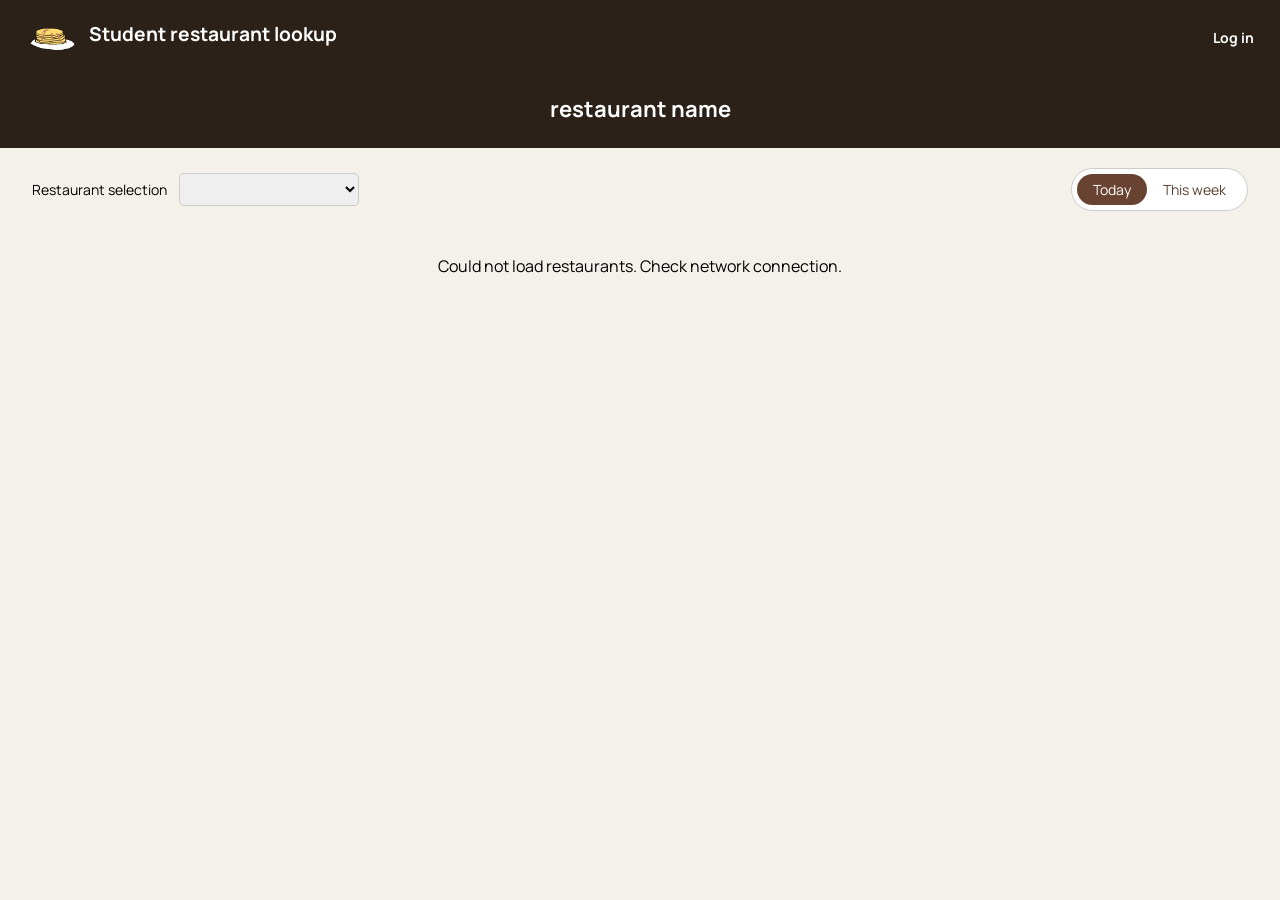
<file: index.html>
<!doctype html>
<html lang="en">
  <head>
    <meta charset="UTF-8" />
    <meta http-equiv="X-UA-Compatible" content="IE=edge" />
    <meta name="viewport" content="width=device-width, initial-scale=1.0" />
    <title>Student restaurant lookup</title>
    <meta
      name="description"
      content="Find student restaurant menus across Finland."
    />
    <link
      href="https://fonts.googleapis.com/css2?family=Manrope:wght@400;500;600;700&display=swap"
      rel="stylesheet"
    />
    <link rel="stylesheet" href="css/main.css" />
    <script type="module" src="js/main.js"></script>
    <script type="module" src="js/auth.js"></script>
    <link rel="icon" href="images/cool_pancake_tp.png" />
  </head>

  <body>
    <div class="container">
      <header>
        <div class="logo">
          <img src="images/cool_pancake_tp.png" alt="pancake logo" />
          <h1>Student restaurant lookup</h1>
        </div>
        <div class="user-area">
          <span id="user-info"></span>
          <a href="login.html" id="login-link">Log in</a>
          <button type="button" id="logout-btn" hidden>Log out</button>
        </div>
      </header>

      <section class="restaurant-info">
        <h2 id="restaurant-name">restaurant name</h2>
      </section>

      <div class="menu-controls">
        <label for="restaurant-select">Restaurant selection</label>
        <select id="restaurant-select"></select>

        <div class="menu-toggle">
          <button type="button" id="today-btn" class="active">Today</button>
          <button type="button" id="week-btn">This week</button>
        </div>
      </div>

      <div class="products" id="menu"></div>
    </div>
  </body>
</html>
</file>
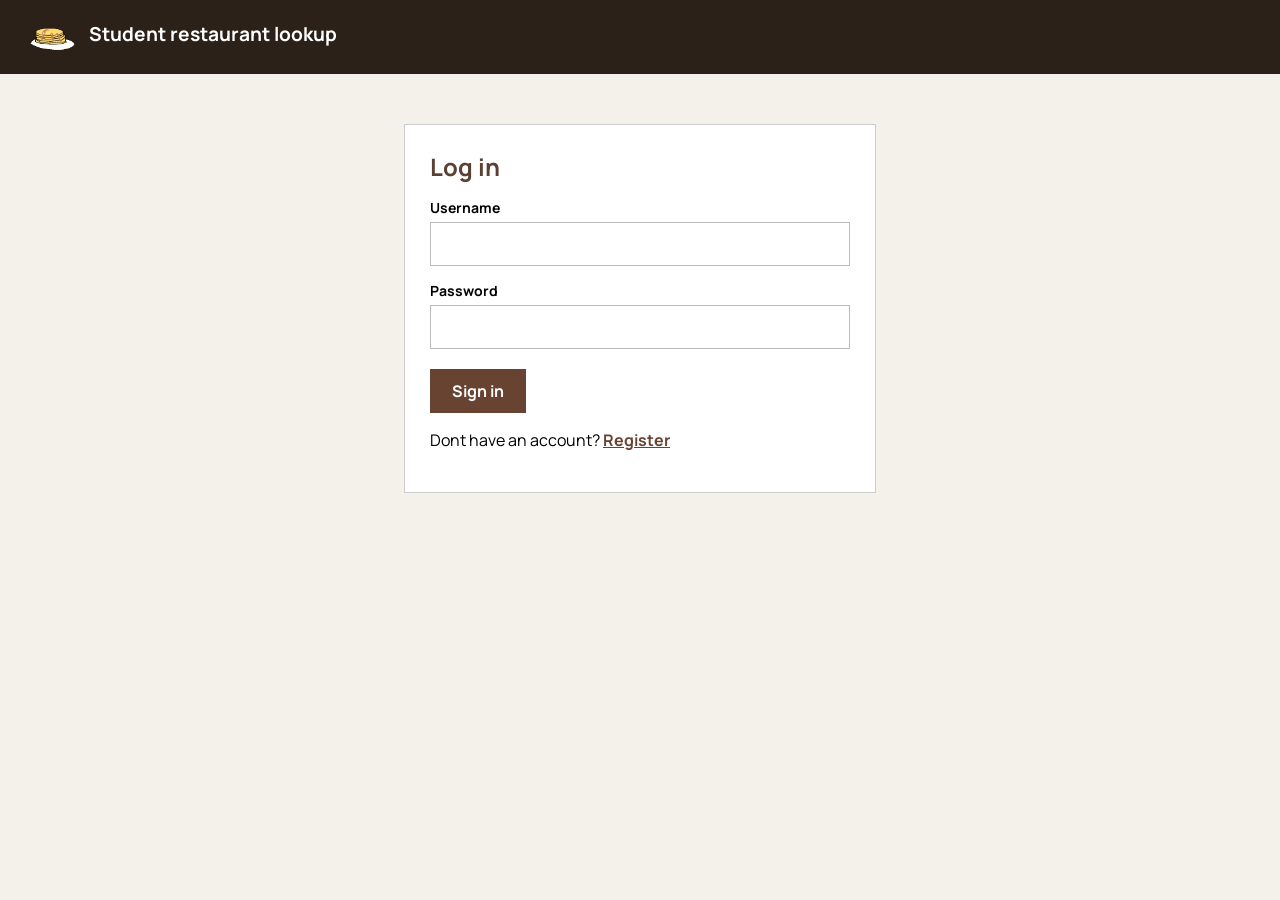
<file: login.html>
<!doctype html>
<html lang="en">
  <head>
    <meta charset="UTF-8" />
    <meta name="viewport" content="width=device-width, initial-scale=1.0" />
    <title>Log in Student restaurant lookup</title>
    <meta name="description" content="Log in to Student restaurant lookup." />
    <link
      href="https://fonts.googleapis.com/css2?family=Manrope:wght@400;500;600;700&display=swap"
      rel="stylesheet"
    />
    <link rel="stylesheet" href="css/main.css" />
    <script type="module" src="js/login.js"></script>
    <link rel="icon" href="images/cool_pancake_tp.png" />
  </head>

  <body>
    <div class="container">
      <header>
        <a href="index.html" class="logo">
          <img src="images/cool_pancake_tp.png" alt="pancake logo" />
          <h1>Student restaurant lookup</h1>
        </a>
      </header>

      <main class="auth-page">
        <h2>Log in</h2>
        <form id="login-form">
          <label for="username">Username</label>
          <input id="username" type="text" />
          <label for="password">Password</label>
          <input id="password" type="password" />
          <button type="submit">Sign in</button>
          <p id="message"></p>
          <p>Dont have an account? <a href="register.html">Register</a></p>
        </form>
      </main>
    </div>
  </body>
</html>
</file>
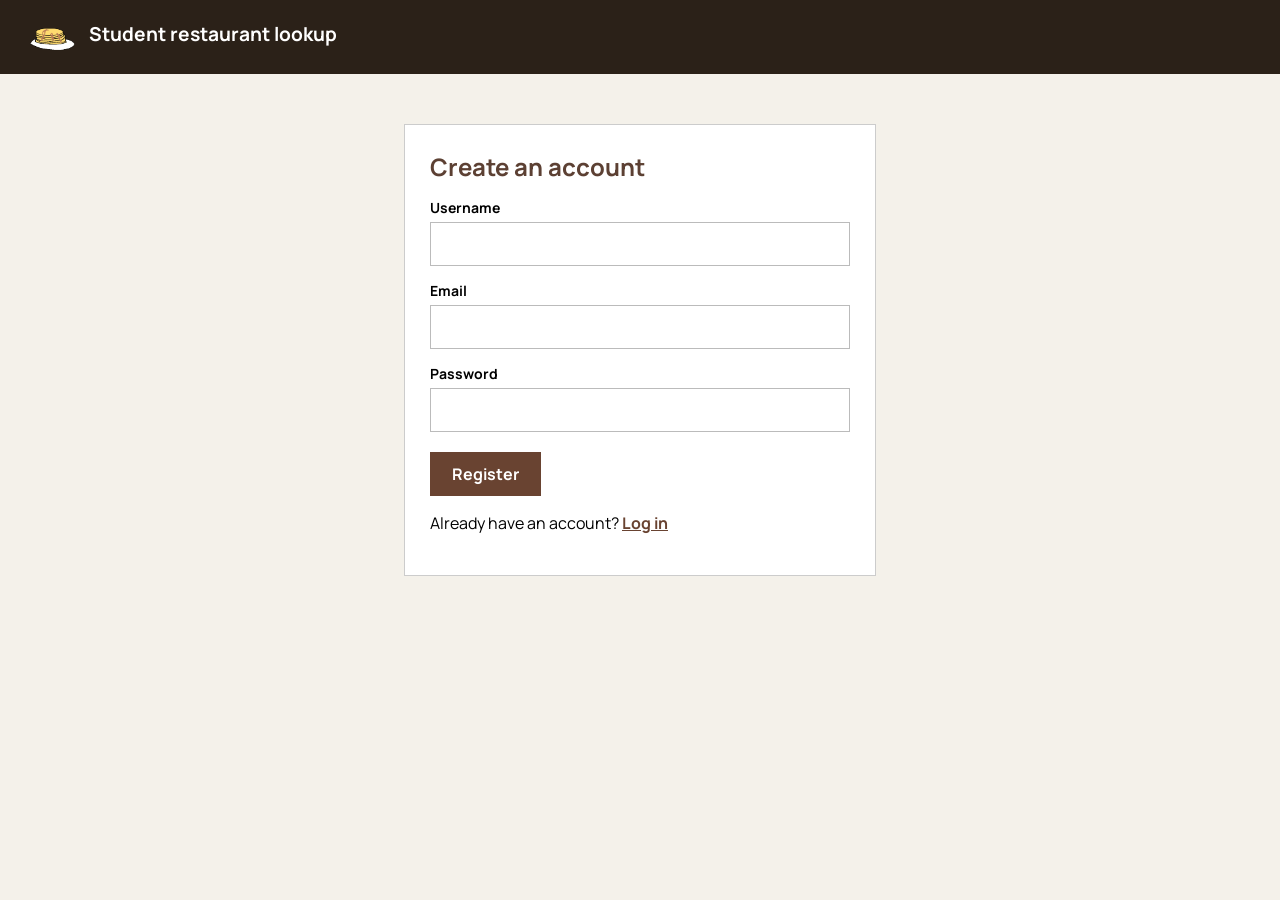
<file: register.html>
<!doctype html>
<html lang="en">
  <head>
    <meta charset="UTF-8" />
    <meta name="viewport" content="width=device-width, initial-scale=1.0" />
    <title>Register Student restaurant lookup</title>
    <meta
      name="description"
      content="Create an account for Student restaurant lookup."
    />
    <link
      href="https://fonts.googleapis.com/css2?family=Manrope:wght@400;500;600;700&display=swap"
      rel="stylesheet"
    />
    <link rel="stylesheet" href="css/main.css" />
    <script type="module" src="js/register.js"></script>
    <link rel="icon" href="images/cool_pancake_tp.png" />
  </head>

  <body>
    <div class="container">
      <header>
        <a href="index.html" class="logo">
          <img src="images/cool_pancake_tp.png" alt="pancake logo" />
          <h1>Student restaurant lookup</h1>
        </a>
      </header>

      <main class="auth-page">
        <h2>Create an account</h2>
        <form id="register-form">
          <label for="username">Username</label>
          <input id="username" type="text" />
          <label for="email">Email</label>
          <input id="email" type="email" />
          <label for="password">Password</label>
          <input id="password" type="password" />
          <button type="submit">Register</button>
          <p id="message"></p>
          <p>Already have an account? <a href="login.html">Log in</a></p>
        </form>
      </main>
    </div>
  </body>
</html>
</file>
<file: css/main.css>
.container {
  width: 100%;
  margin: auto;
}

body {
  margin: 0;
  font-family: 'Manrope', Verdana, sans-serif;
  background-color: #f4f1ea;
}

header {
  background-color: #2b2118;
  display: flex;
  align-items: center;
  padding: 17px 26px;
}

.logo {
  color: #ffffff;
  font-weight: bold;
  text-decoration: none;
}

.logo img {
  height: 40px;
  width: auto;
  vertical-align: middle;
  margin-right: 8px;
}

.logo h1 {
  font-size: 1.2rem;
  display: inline;
}

.restaurant-info h2 {
  margin: 0 0 4px;
  font-size: 22px;
}

.restaurant-info {
  background-color: #2b2118;
  color: #ffffff;
  padding: 20px 32px;
  text-align: center;
}

.menu-controls {
  display: flex;
  align-items: center;
  gap: 12px;
  flex-wrap: wrap;
  padding: 20px 32px 4px;
}

.menu-controls label {
  font-size: 14px;
  color: #000000;
}

.menu-controls select {
  padding: 6px 10px;
  font-family: inherit;
  font-size: 12px;
  border: 1px solid #ccc;
  border-radius: 5px;
  min-width: 180px;
}

.menu-toggle {
  display: inline-flex;
  background: #ffffff;
  border: 1px solid #ccc;
  border-radius: 999px;
  padding: 5px;
  margin-left: auto;
}

.menu-toggle button {
  border: none;
  background: transparent;
  color: #5c4033;
  border-radius: 999px;
  padding: 6px 16px;
  font-size: 14px;
  font-family: inherit;
  cursor: pointer;
}

.menu-toggle button.active {
  background: #694331;
  color: #ffffff;
}

.products {
  display: flex;
  gap: 24px;
  padding: 24px 32px 40px;
  justify-content: center;
  flex-wrap: wrap;
}

.product-card {
  background-color: white;
  border: 1px solid #ccc;
  border-radius: 8px;
  padding: 20px;
  width: 200px;
  text-align: center;
}

.product-card h2 {
  color: #010000;
  font-size: 16px;
  margin: 12px 0 6px;
}

.diets {
  font-size: 12px;
  color: #644536;
  background-color: #f4f1ea;
  border-radius: 4px;
  padding: 4px 8px;
  margin: 0 0 12px;
}

.price {
  font-size: 16px;
  font-weight: bold;
  color: #000000;
  margin: 0;
}

.day {
  width: 100%;
  text-align: center;
  color: #5c4033;
  margin: 16px 0 0;
}

@media (max-width: 600px) {
  .products {
    padding: 16px;
    gap: 12px;
  }

  .product-card {
    width: 120px;
    padding: 12px;
  }

  .auth-page {
    margin: 24px 16px;
  }
}

.user-area {
  margin-left: auto;
  display: flex;
  align-items: center;
  gap: 10px;
  color: #ffffff;
  font-size: 14px;
  font-weight: bold;
}

.user-area a,
.user-area button {
  border: none;
  background: none;
  color: #ffffff;
  padding: 0;
  font-size: 14px;
  font-family: inherit;
  font-weight: bold;
  text-decoration: none;
  cursor: pointer;
  transition: color 0.2s;
}

.user-area a:hover,
.user-area button:hover {
  color: #f4c95d;
}

.auth-page {
  max-width: 420px;
  margin: 50px auto;
  padding: 25px;
  background: #ffffff;
  border: 1px solid #ccc;
}

.auth-page h2 {
  margin: 0;
  color: #5c4033;
}

.auth-page label {
  display: block;
  margin: 15px 0 5px;
  font-weight: bold;
  font-size: 14px;
}

.auth-page input {
  display: block;
  width: 100%;
  box-sizing: border-box;
  padding: 10px;
  font-size: 16px;
  font-family: inherit;
  border: 1px solid #bbb;
}

.auth-page input:focus {
  outline: 2px solid #694331;
}

.auth-page button {
  margin-top: 20px;
  padding: 11px 22px;
  font-size: 16px;
  font-weight: bold;
  font-family: inherit;
  color: #ffffff;
  background: #694331;
  border: none;
  cursor: pointer;
}

.auth-page button:hover {
  background: #4a2f22;
}

.auth-page a {
  color: #694331;
  font-weight: bold;
}
</file>
